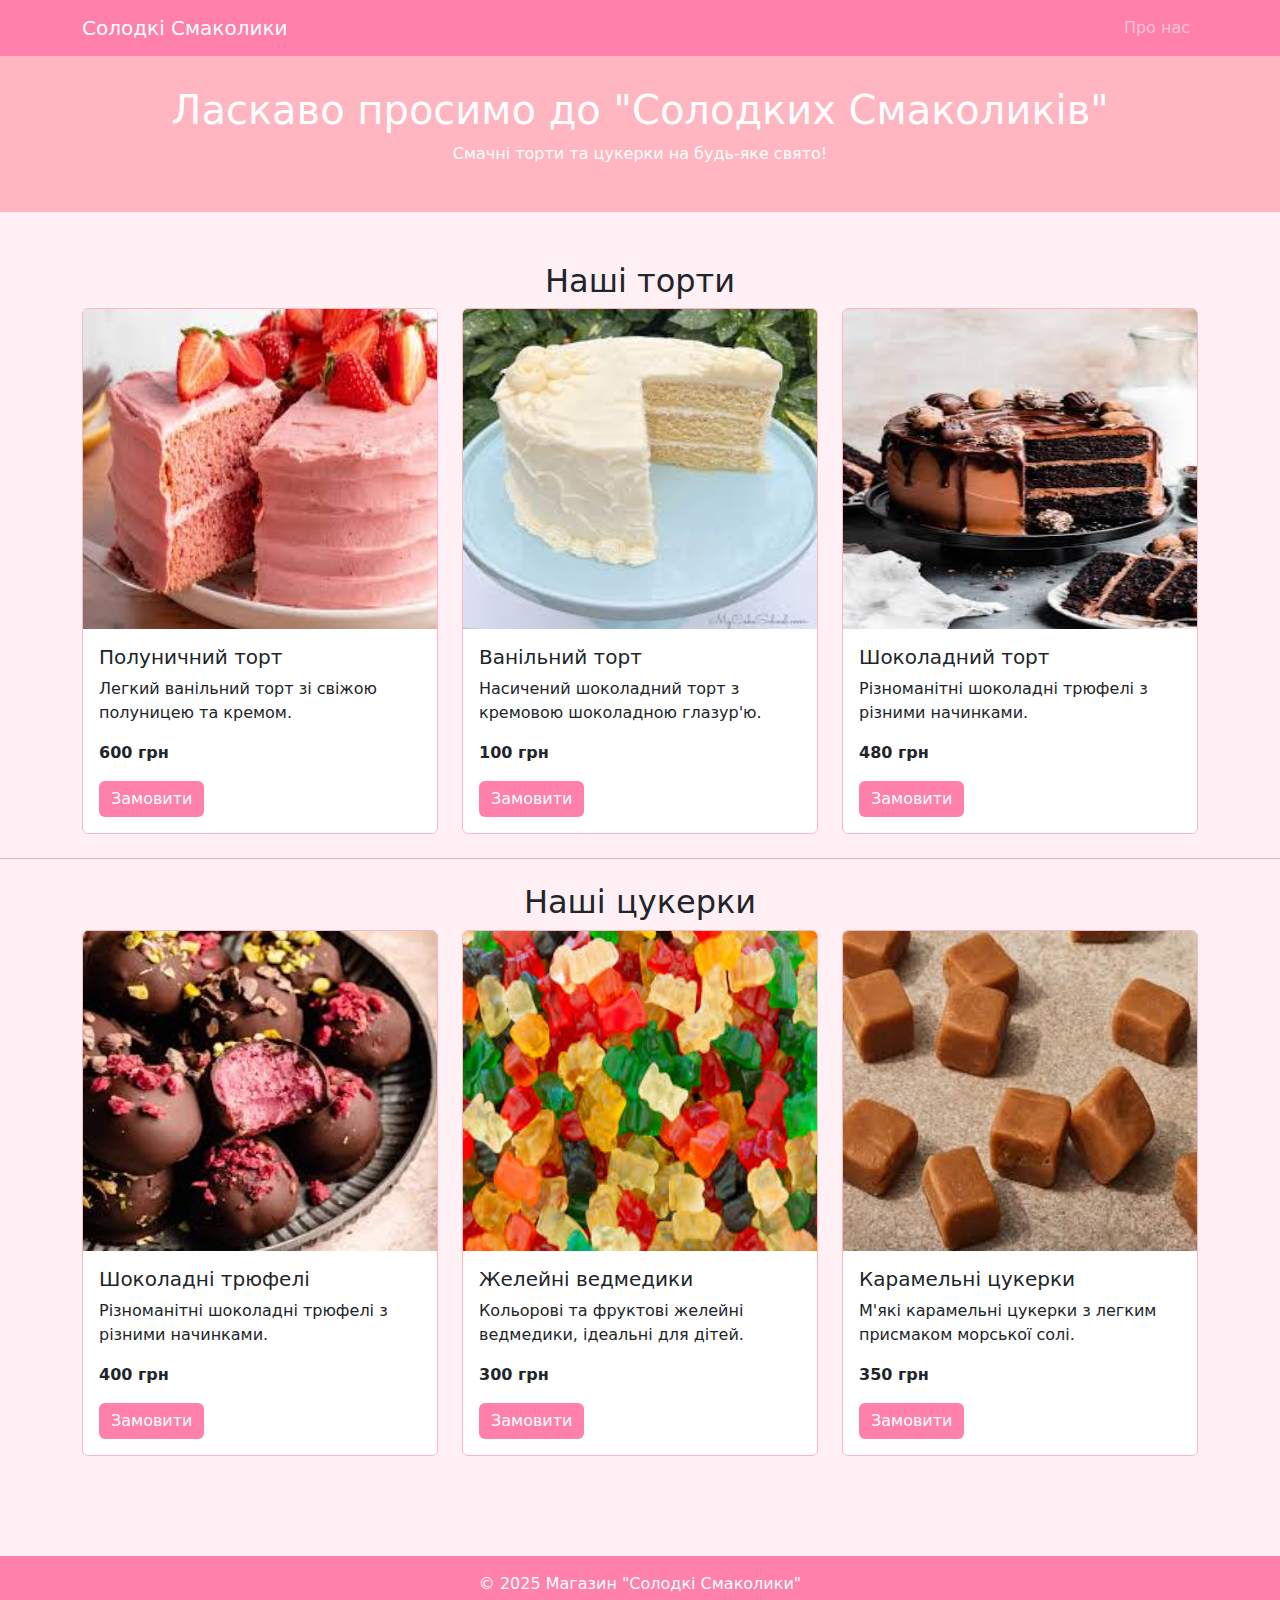
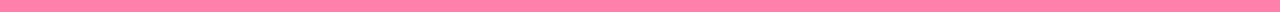
<file: index.html>
<!DOCTYPE html>
<html lang="uk">
<head>
  <meta charset="UTF-8">
  <meta name="viewport" content="width=device-width, initial-scale=1.0">
  <title>Магазин Смаколиків</title>
  <link href="https://cdn.jsdelivr.net/npm/bootstrap@5.3.0/dist/css/bootstrap.min.css" rel="stylesheet">
	<link rel="stylesheet" href="style.css">
</head>
<body>

  <nav class="navbar navbar-expand-lg navbar-dark">
    <div class="container">
      <a class="navbar-brand" href="index.html">Солодкі Смаколики</a>
      <div class="collapse navbar-collapse" id="navbarNav">
        <ul class="navbar-nav ms-auto">
          <li class="nav-item"><a class="nav-link" href="contact.html">Про нас</a></li>
        </ul>
      </div>
    </div>
  </nav>

  <div class="hero">
    <h1>Ласкаво просимо до "Солодких Смаколиків"</h1>
    <p>Смачні торти та цукерки на будь-яке свято!</p>
  </div>

  <div class="container my-4">
		<h2 id="cakes" class="text-center">Наші торти</h2>
		<div class="row">
			<div class="col-md-4">
				<div class="card">
					<img src="SC.jpg" class="card-img-top product-img" alt="Полуничний торт">
					<div class="card-body">
						<h5 class="card-title">Полуничний торт</h5>
						<p class="card-text">Легкий ванільний торт зі свіжою полуницею та кремом.</p>
						<p><strong>600 грн</strong></p>
						<a class="btn btn-primary">Замовити</a>
					</div>
				</div>
			</div>
	
			<div class="col-md-4">
				<div class="card">
					<img src="VC.jpg" class="card-img-top product-img" alt="Ванільний торт">
					<div class="card-body">
						<h5 class="card-title">Ванільний торт</h5>
						<p class="card-text">Насичений шоколадний торт з кремовою шоколадною глазур'ю.</p>
						<p><strong>100 грн</strong></p>
						<a class="btn btn-primary">Замовити</a>
					</div>
				</div>
			</div>
	
			<div class="col-md-4">
				<div class="card">
					<img src="CC.jpg" class="card-img-top product-img" alt="Шоколадний торт">
					<div class="card-body">
						<h5 class="card-title">Шоколадний торт</h5>
						<p class="card-text">Різноманітні шоколадні трюфелі з різними начинками.</p>
						<p><strong>480 грн</strong></p>
						<a class="btn btn-primary">Замовити</a>
					</div>
				</div>
			</div>
		</div>
	</div>	

	<hr>

	<div class="container my-4">
		<h2 id="cakes" class="text-center">Наші цукерки</h2>
		<div class="row">
			<div class="col-md-4">
				<div class="card">
					<img src="CTC.jpg" class="card-img-top product-img" alt="Шоколадні трюфелі">
					<div class="card-body">
						<h5 class="card-title">Шоколадні трюфелі</h5>
						<p class="card-text">Різноманітні шоколадні трюфелі з різними начинками.</p>
						<p><strong>400 грн</strong></p>
						<a class="btn btn-primary">Замовити</a>
					</div>
				</div>
			</div>

			<div class="col-md-4">
				<div class="card">
					<img src="GB.jpg" class="card-img-top product-img" alt="Желейні ведмедики">
					<div class="card-body">
						<h5 class="card-title">Желейні ведмедики</h5>
						<p class="card-text">Кольорові та фруктові желейні ведмедики, ідеальні для дітей.</p>
						<p><strong>300 грн</strong></p>
						<a class="btn btn-primary">Замовити</a>
					</div>
				</div>
			</div>

			<div class="col-md-4">
				<div class="card">
					<img src="CCC.jpg" class="card-img-top product-img" alt="Карамельні цукерки">
					<div class="card-body">
						<h5 class="card-title">Карамельні цукерки</h5>
						<p class="card-text">М'які карамельні цукерки з легким присмаком морської солі.</p>
						<p><strong>350 грн</strong></p>
						<a class="btn btn-primary">Замовити</a>
					</div>
				</div>
			</div>
		</div>
	</div>		

<footer class="text-center py-3" style="margin-top: 100px;">&copy; 2025 Магазин "Солодкі Смаколики"</footer>
</body>
</html>
</file>
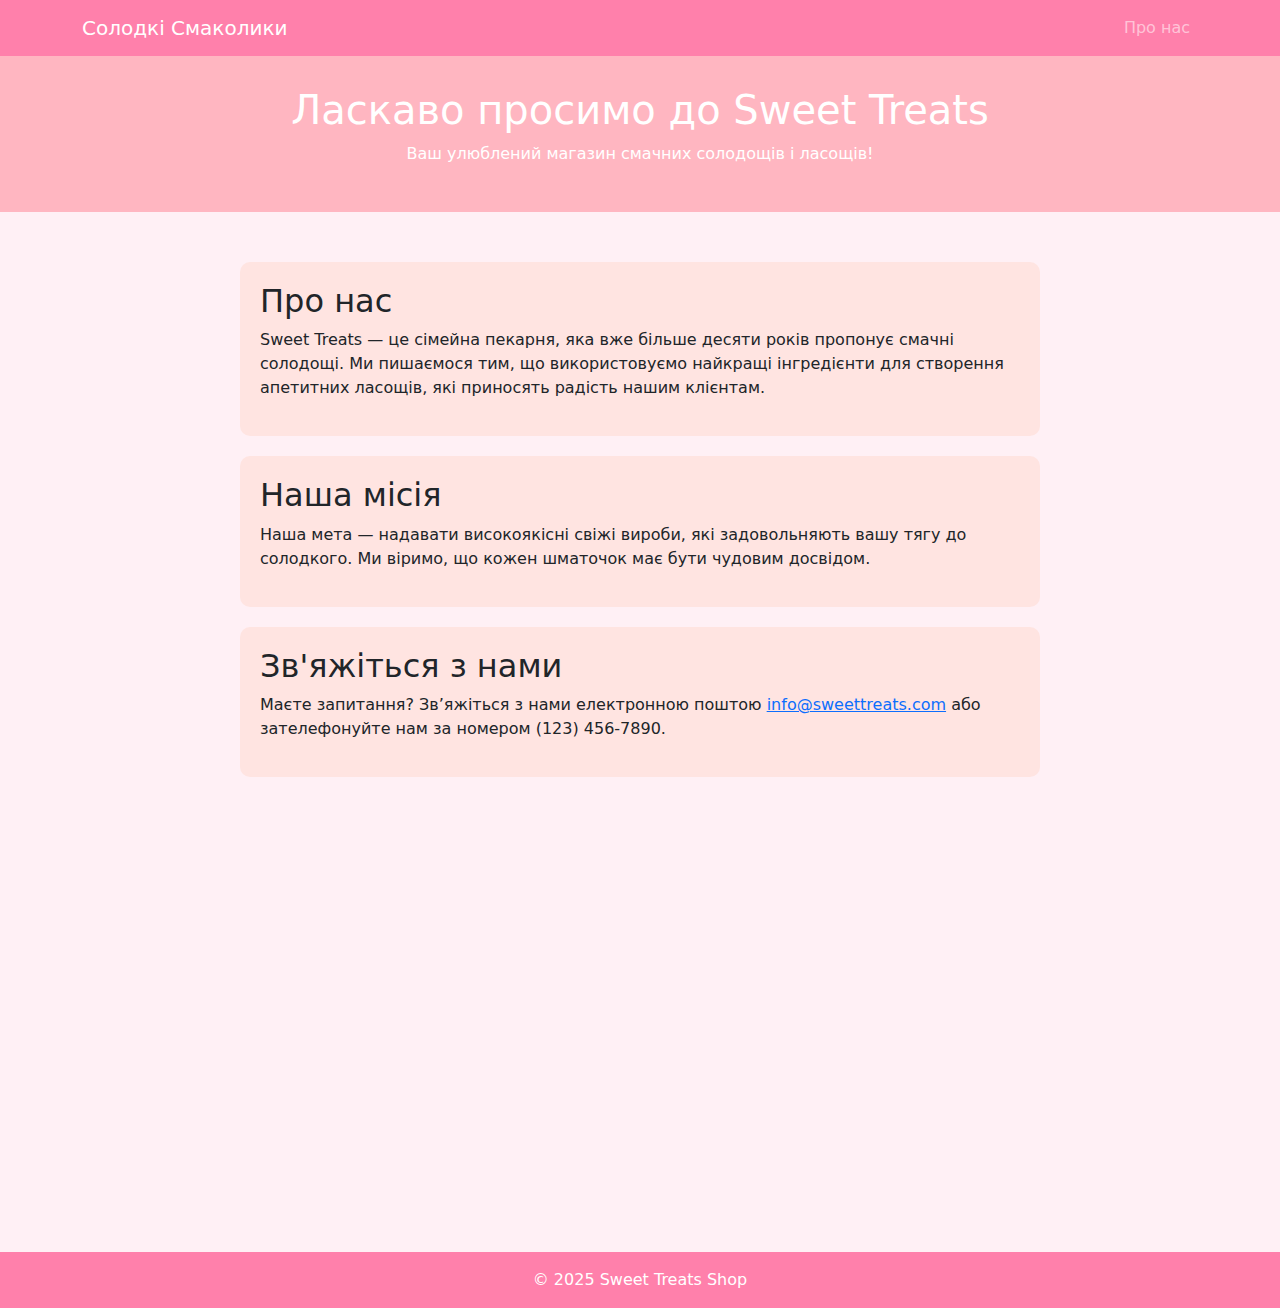
<file: contact.html>
<!DOCTYPE html>
<html lang="en">
<head>
	<meta charset="UTF-8">
	<meta name="viewport" content="width=device-width, initial-scale=1.0">
	<link href="https://cdn.jsdelivr.net/npm/bootstrap@5.3.0/dist/css/bootstrap.min.css" rel="stylesheet">
	<title>Info</title>
	<link rel="stylesheet" href="style.css">
</head>
<body>

	<nav class="navbar navbar-expand-lg navbar-dark">
		<div class="container">
			<a class="navbar-brand" href="index.html">Солодкі Смаколики</a>
			<div class="collapse navbar-collapse" id="navbarNav">
				<ul class="navbar-nav ms-auto">
					<li class="nav-item"><a class="nav-link" href="contact.html">Про нас</a></li>
				</ul>
			</div>
		</div>
	</nav>

	<div class="hero">
		<h1>Ласкаво просимо до Sweet Treats</h1>
 		<p>Ваш улюблений магазин смачних солодощів і ласощів!</p>
	</div>

	<div class="container">
		<div class="info-section">
			<h2>Про нас</h2>
 			<p>Sweet Treats — це сімейна пекарня, яка вже більше десяти років пропонує смачні солодощі. Ми пишаємося тим, що використовуємо найкращі інгредієнти для створення апетитних ласощів, які приносять радість нашим клієнтам.</p>
		</div>

		<div class="info-section">
			<h2>Наша місія</h2>
			<p>Наша мета — надавати високоякісні свіжі вироби, які задовольняють вашу тягу до солодкого. Ми віримо, що кожен шматочок має бути чудовим досвідом.
			</p>
		</div>

		<div class="info-section">
			<h2>Зв'яжіться з нами</h2>
			<p>Маєте запитання? Зв’яжіться з нами електронною поштою <a href="info@sweettreats.com">info@sweettreats.com</a> або зателефонуйте нам за номером (123) 456-7890.</p>
		</div>
	</div>

<footer class="text-center py-3" style="margin-top: 475px;">&copy; 2025 Sweet Treats Shop</footer>
</body>
</html>
</file>
<file: style.css>
body { background: #fff0f5;}
.navbar, footer { background: #ff80ab; color: white; }
.hero { background: #ffb6c1; padding: 30px 0; text-align: center; color: white; margin-bottom: 50px; }
.card { border-color: #ffb6c1; height: 100%}
.btn-primary { background: #ff80ab; border: none; }
.btn-primary:hover { background: #ff4081; }
.card-img-top {height: 320px;}
.info-section { margin: 20px auto; max-width: 800px; padding: 20px; background: #ffe4e1; border-radius: 10px; }
</file>
